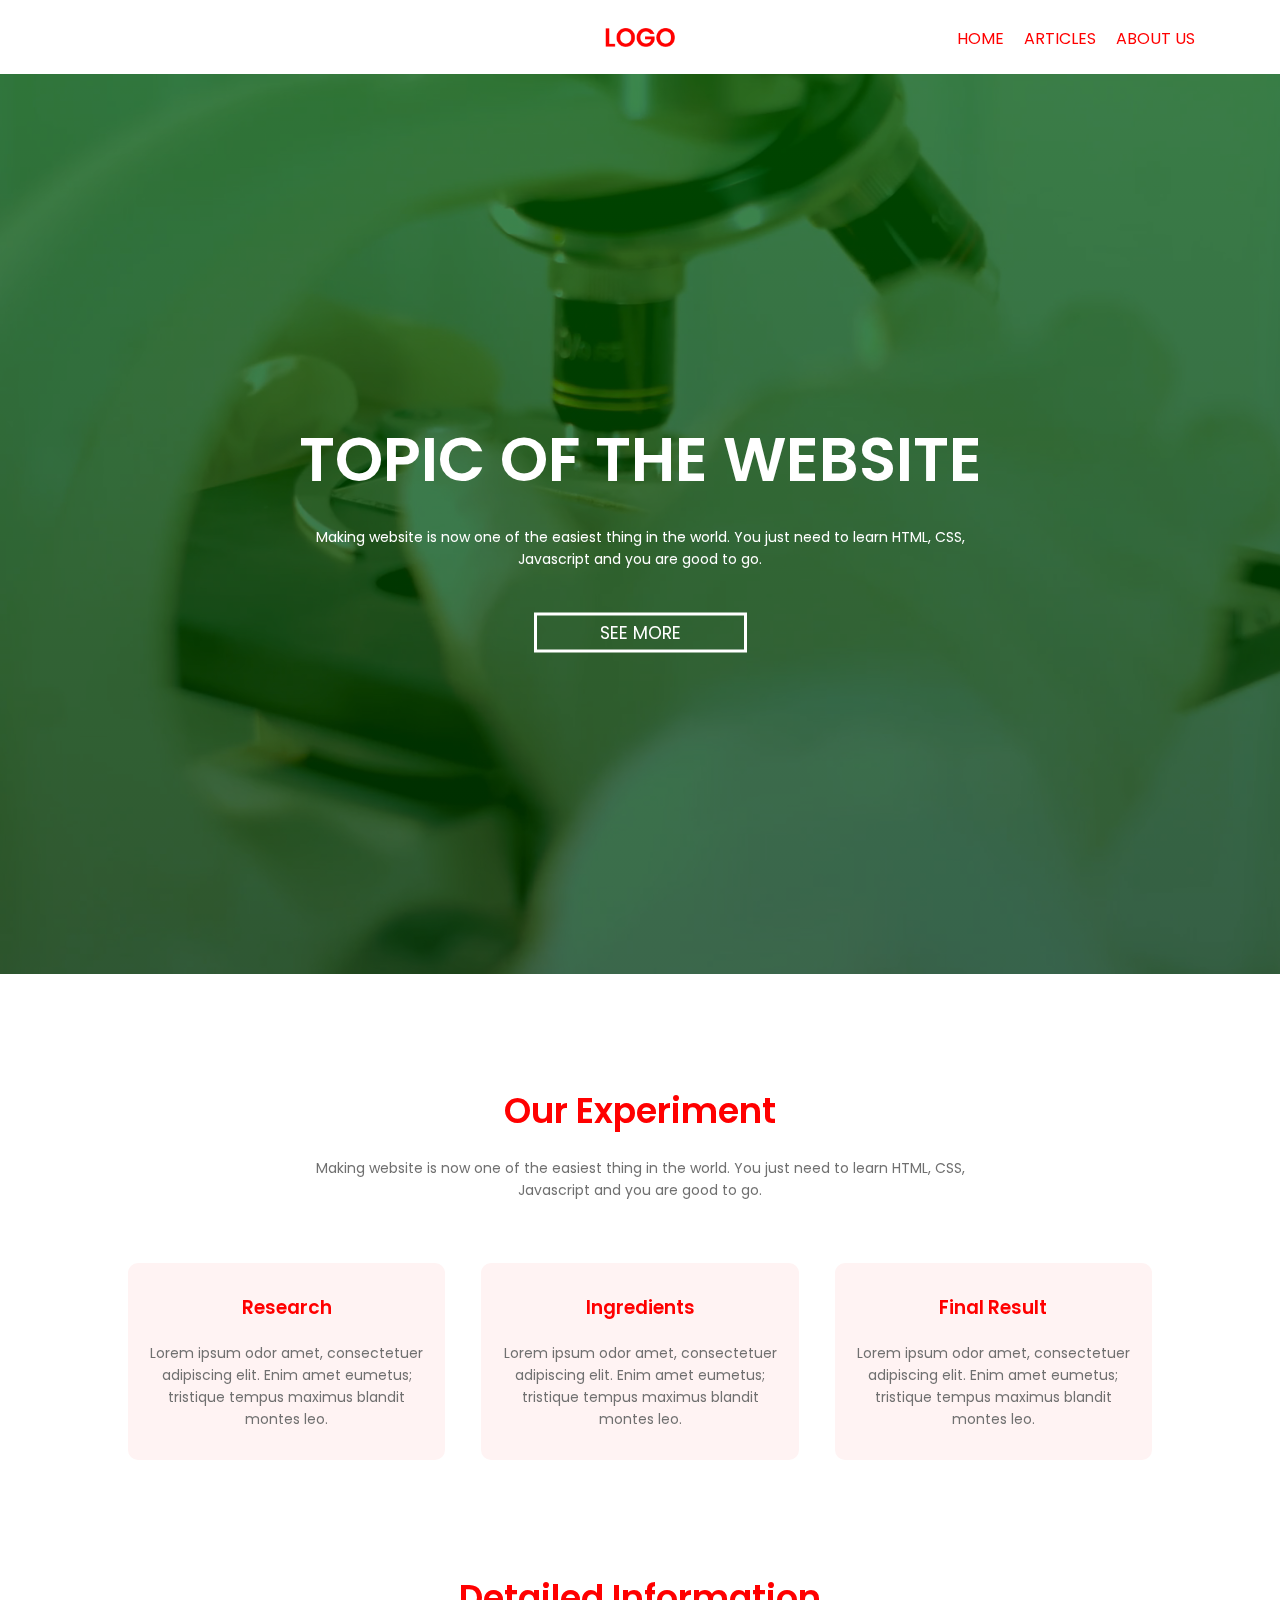
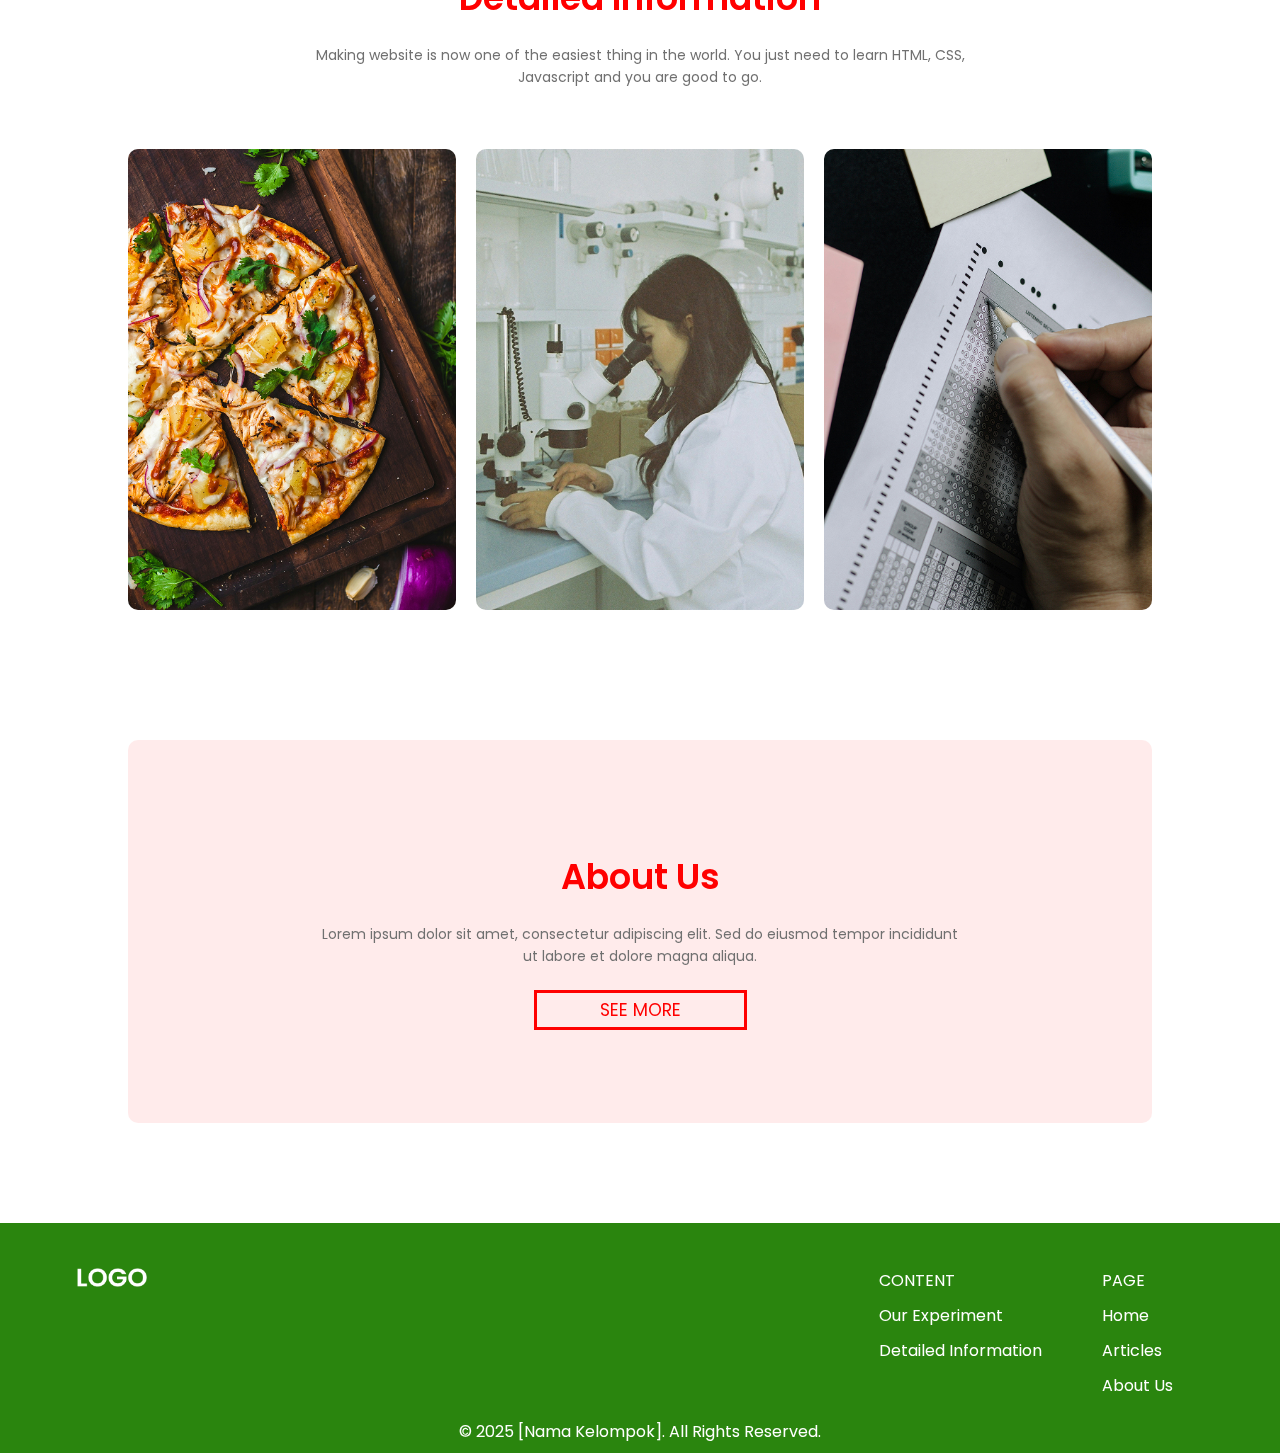
<file: Index.html>
<!DOCTYPE html>
<html lang="en">
  <head>
    <meta charset="UTF-8" />
    <meta name="viewport" content="width=device-width, initial-scale=1.0" />
    <title>Document</title>
    <!-- masukkin css -->
    <link rel="stylesheet" href="style.css" />
    <!-- masukkin link google font -->
    <link
      href="https://fonts.googleapis.com/css2?family=Poppins:ital,wght@0,100;0,200;0,300;0,400;0,500;0,600;0,700;0,800;0,900;1,100;1,200;1,300;1,400;1,500;1,600;1,700;1,800;1,900&display=swap"
      rel="stylesheet" />
  </head>
  <body>
    <!-- Navigation Bar -->
    <section class="nav">
      <nav>
        <a href="Index.html"><img src="Content/nav/LOGO.png" class="logo" /></a>
        <div class="nav-links">
          <ul>
            <li><a href="">HOME</a></li>
            <li><a href="">ARTICLES</a></li>
            <li><a href="">ABOUT US</a></li>
          </ul>
        </div>
      </nav>
    </section>
    <!-- header -->
    <section class="header">
      <div class="background">
        <video
          autoplay
          loop
          muted
          src="Content/header/69527-531102357.mp4"></video>
      </div>
      <div class="header-text-box">
        <h1>TOPIC OF THE WEBSITE</h1>
        <p>
          Making website is now one of the easiest thing in the world. You just
          need to learn HTML, CSS, <br />Javascript and you are good to go.
        </p>
        <a href="" class="hero-btn">SEE MORE</a>
      </div>
    </section>
    <!-- Our Experiment -->
    <section class="experiment-box">
      <div class="text-box">
        <h1>Our Experiment</h1>
        <p>
          Making website is now one of the easiest thing in the world. You just
          need to learn HTML, CSS, <br />Javascript and you are good to go.
        </p>
      </div>
      <div class="row">
        <div class="experiment-col">
          <h3>Research</h3>
          <p>
            Lorem ipsum odor amet, consectetuer adipiscing elit. Enim amet
            eumetus; tristique tempus maximus blandit montes leo.
          </p>
        </div>
        <div class="experiment-col">
          <h3>Ingredients</h3>
          <p>
            Lorem ipsum odor amet, consectetuer adipiscing elit. Enim amet
            eumetus; tristique tempus maximus blandit montes leo.
          </p>
        </div>
        <div class="experiment-col">
          <h3>Final Result</h3>
          <p>
            Lorem ipsum odor amet, consectetuer adipiscing elit. Enim amet
            eumetus; tristique tempus maximus blandit montes leo.
          </p>
        </div>
      </div>
    </section>
    <section class="detail-box">
      <div class="text-box">
        <h1>Detailed Information</h1>
        <p>
          Making website is now one of the easiest thing in the world. You just
          need to learn HTML, CSS, <br />Javascript and you are good to go.
        </p>
      </div>
      <div class="row">
        <div class="detail-col">
          <a href=""
            ><img src="Content/detail/chad-montano-MqT0asuoIcU-unsplash.jpg" />
            <div class="layer"><h3>Strach Test</h3></div>
          </a>
        </div>
        <div class="detail-col">
          <a href="">
            <img src="Content/detail/diane-serik-M3t3E7gzPKQ-unsplash.jpg" />
            <div class="layer"><h3>Sugar Test</h3></div>
          </a>
        </div>
        <div class="detail-col">
          <a href="">
            <img
              src="Content/detail/nguyen-dang-hoang-nhu-qDgTQOYk6B8-unsplash.jpg" />
            <div class="layer"><h3>Our Result</h3></div>
          </a>
        </div>
      </div>
    </section>
    <!-- about-us -->
    <section class="aboutus-box">
      <div class="text-box">
        <h1>About Us</h1>
        <p>
          Lorem ipsum dolor sit amet, consectetur adipiscing elit. Sed do
          eiusmod tempor incididunt <br />ut labore et dolore magna aliqua.
        </p>
      </div>

      <a href="" class="hero-btn">SEE MORE</a>
    </section>
  </body>
  <!-- footer -->
  <footer>
    <section class="main">
      <img src="Content/footer/LOGO.png" class="logo" />
      <div class="footer-menu">
        <div class="col1 col">
          <ul>
            <li class="title">CONTENT</li>
            <li><a href="">Our Experiment</a></li>
            <li><a href="">Detailed Information</a></li>
          </ul>
        </div>
        <div class="col2 col">
          <ul>
            <li class="title">PAGE</li>
            <li><a href="">Home</a></li>
            <li><a href="">Articles</a></li>
            <li><a href="">About Us</a></li>
          </ul>
        </div>
      </div>
    </section>
    <section class="copyright">
      <p>© 2025 [Nama Kelompok]. All Rights Reserved.</p>
    </section>
  </footer>
</html>
</file>
<file: style.css>
* {
  margin: 0;
  padding: 0;
  font-family: "Poppins", sans-serif;
  font-style: normal;
}
h1 {
  font-family: "Poppins", sans-serif;
  font-weight: 600;
  font-style: normal;
  font-size: 21px;
  margin: 10px 0;
}
p {
  font-size: 14px;
  color: #707070;
  line-height: 22px;
  padding: 10px;
}
/* Text-box */
.text-box h1 {
  font-size: 35px;
  margin-bottom: 10px;
  color: #ff0000;
}
h3 {
  text-align: center;
  font-weight: 600;
  margin: 10px 0;
  color: #ff0000;
  /* font-size: 20px; */
}
/* Navbar */

nav {
  display: flex;
  padding: 0 6%;
  justify-content: space-between;
}
.logo {
  width: 70px;
}
nav img {
  position: absolute;
  left: 50%;
  padding: 28px 28px;
  transform: translate(-50%);
}
.nav-links {
  flex: 1;
  text-align: right;
}
.nav-links ul li {
  list-style: none;
  display: inline-block;
  padding: 26.3px 8px 23.1px 8px;
  position: relative;
}
.nav-links ul li a {
  color: #ff0000;
  text-decoration: none;
  font-size: 16px;
}
.nav-links ul li::after {
  content: "";
  width: 0%;
  height: 2.7px;
  background: #2a850e;
  display: block;
  margin: auto;
  transition: 0.5s;
  border-radius: 5px;
  position: absolute;
  left: 50%;
  transform: translateX(-50%);
}
.nav-links ul li:hover::after {
  width: 90%;
}

/* Header  */
/* 🔹 Background Video - Full Screen, No Padding */
/* 🔹 HEADER - Set height and position */
.header {
  position: relative;
  width: 100%;
  height: 100vh; /* Adjust header height */
  overflow: hidden;
  background: linear-gradient(rgba(0, 100, 0, 0.7), rgba(0, 60, 0, 0.7));
}
.background {
  position: absolute;
  top: 0;
  left: 0;
  width: calc(100vw + 30px); /* Extend beyond body padding */
  margin-left: -15px; /* Cancel body padding */
  height: 100%;
  z-index: -1;
}
.background video {
  width: 100%;
  height: 100%;
  object-fit: cover; /* Ensures video fills header */
}
.header-text-box {
  width: 90%;
  color: #fff;
  position: absolute;
  top: 50%;
  left: 50%;
  transform: translate(-50%, -50%);
  text-align: center;
}
.header-text-box h1 {
  font-size: 62px;
  color: white;
}
.header-text-box p {
  margin: 10px 0 40px;
  font-size: 14px;
  color: white;
}
.hero-btn {
  /* display: inline-block; */
  text-decoration: none;
  color: #fff;
  border: 3px solid #fff;
  padding: 5px 63px;
  font-size: 17.5px;
  background: transparent;
  position: relative;
}
.hero-btn:hover {
  border: 1px solid rgb(255, 0, 0);
  background: #ff0000;
  transition: 1s;
}
/* our experiment */
.experiment-box {
  width: 80%;
  margin: auto;
  text-align: center;
  padding-top: 100px;
}
.row {
  margin-top: 5%;
  display: flex;
  justify-content: space-between;
}
.experiment-col {
  flex-basis: 31%;
  background: #fff3f3;
  border-radius: 10px;
  margin-bottom: 5%;
  padding: 20px 12px;
  box-sizing: border-box;
  transition: 0.5s;
}
.detail-box {
  width: 80%;
  margin: auto;
  text-align: center;
  padding-top: 50px;
}
.detail-col {
  flex-basis: 32%;
  border-radius: 10px;
  margin-bottom: 30px;
  position: relative;
  overflow: hidden;
}
.detail-col img {
  width: 100%;
  display: block;
}
.layer {
  background: transparent;
  height: 100%;
  width: 100%;
  position: absolute;
  top: 0;
  left: 0;
  transition: 0.5s;
}
.layer:hover {
  background: rgba(42, 133, 14, 0.5);
}
.layer h3 {
  width: 100%;
  font-weight: 600;
  color: #fff;
  font-size: 26px;
  bottom: 0;
  left: 50%;
  transform: translateX(-50%);
  position: absolute;
  opacity: 0;
  transition: 0.5s;
}
.layer:hover h3 {
  bottom: 50%;
  opacity: 1;
}

/* about us */
.aboutus-box {
  margin: 100px auto;
  width: 80%;
  background-image: linear-gradient(
    rgba(255, 235, 235, 1),
    rgba(255, 235, 235, 1)
  );
  background-position: center;
  background-size: cover;
  border-radius: 10px;
  text-align: center;
  padding: 100px 0;
}
.aboutus-box p {
  margin: 10px 0 20px;
}
.aboutus-box a {
  color: #ff0000;
  border-color: #ff0000;
}
.aboutus-box a:hover {
  color: #fff;
}
/* footer */
footer {
  background-color: #2a850e;
  padding: 0 6%;
}
footer .main {
  padding-top: 40px;
  padding-bottom: 8px;
  display: flex; /* Enables flexbox */
  align-items: flex-start; /* Aligns items vertically */
  justify-content: space-between; /* Aligns items to the left */
}
.main .footer-menu {
  display: flex;
}
.main .footer-menu ul li {
  color: #ffff;
  list-style: none;
}
.footer-menu ul li a {
  color: #ffff;
  text-decoration: none;
  font-size: 16px;
  transition: 0.5s;
}

.footer-menu ul li a:hover {
  color: #ffbcbc;
}

.footer-menu .col {
  padding: 0 30px;
}
.footer-menu .col ul li {
  padding: 5px 0;
}
.main img {
  padding: 5px 0;
}
footer .copyright {
  text-align: center;
}
.copyright p {
  color: white;
  font-size: 16px;
}
</file>
